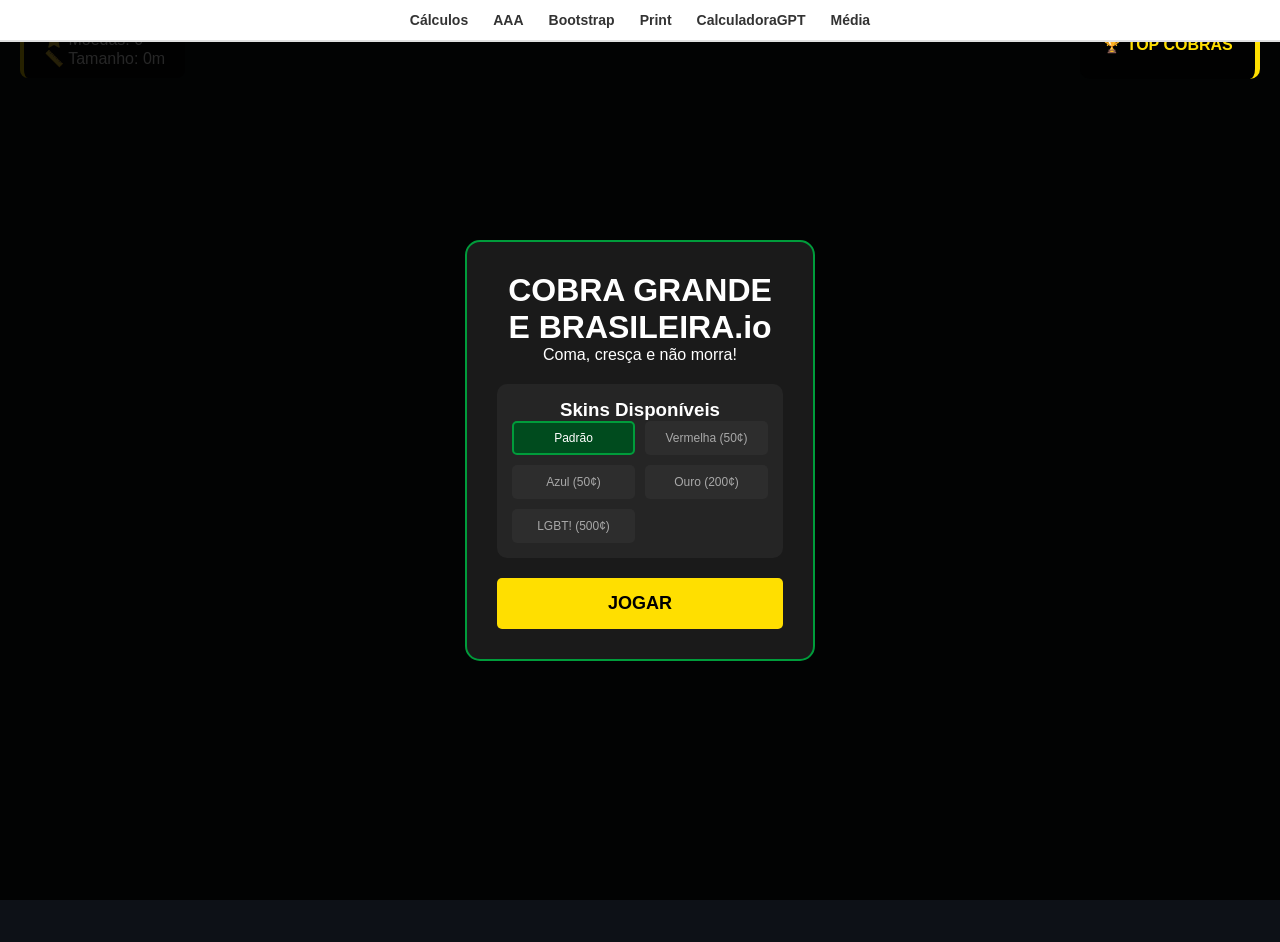
<file: Sala8-ExercicioJS/AAA/index.html>
<!DOCTYPE html>
<html lang="pt-br">
<head>
    <meta charset="UTF-8">
    <title>🇧🇷 COBRA GRANDE .io</title>
    <link rel="stylesheet" href="style.css">
</head>
<body>

    <!-- NAV COM FUNDO BRANCO E SEM SOBREPOSIÇÃO -->
    <nav class="top-nav">
        <a href="../Calculos/">Cálculos</a>
        <a href="../AAA/">AAA</a>
        <a href="../bootstrap5/">Bootstrap</a>
        <a href="../print/">Print</a>
        <a href="../calculadoraGPT">CalculadoraGPT</a>
        <a href="../media">Média</a>
    </nav>

    <div id="ui">
        <div class="score-board">
            <p>⭐ Moedas: <span id="coinCount">0</span></p>
            <p>📏 Tamanho: <span id="currentScore">0</span>m</p>
        </div>
    </div>

    <!-- MENU PRINCIPAL / MORTE / LOJA -->
    <div id="menu">
        <div class="box">
            <h1 id="menuTitle">COBRA GRANDE E BRASILEIRA.io </h1>
            <p id="statsText">Coma, cresça e não morra!</p>
            
            <div class="shop-section">
                <h3>Skins Disponíveis</h3>
                <div class="skin-list">
                    <button class="skin-btn active" data-color="#009c3b" data-price="0">Padrão</button>
                    <button class="skin-btn" data-color="#ff0000" data-price="50">Vermelha (50¢)</button>
                    <button class="skin-btn" data-color="#0000ff" data-price="50">Azul (50¢)</button>
                    <button class="skin-btn" data-color="#ffd700" data-price="200">Ouro (200¢)</button>
                    <button class="skin-btn" data-color="lgbt" data-price="100">LGBT! (500¢)</button>
                </div>
            </div>

            <button id="startBtn">JOGAR</button>
        </div>
    </div>

    <div id="leaderboard">
        <h3>🏆 TOP COBRAS</h3>
        <div id="leaderList"></div>
    </div>

    <canvas id="gameCanvas"></canvas>
    
    <script src="script.js"></script>
</body>
</html>
</file>
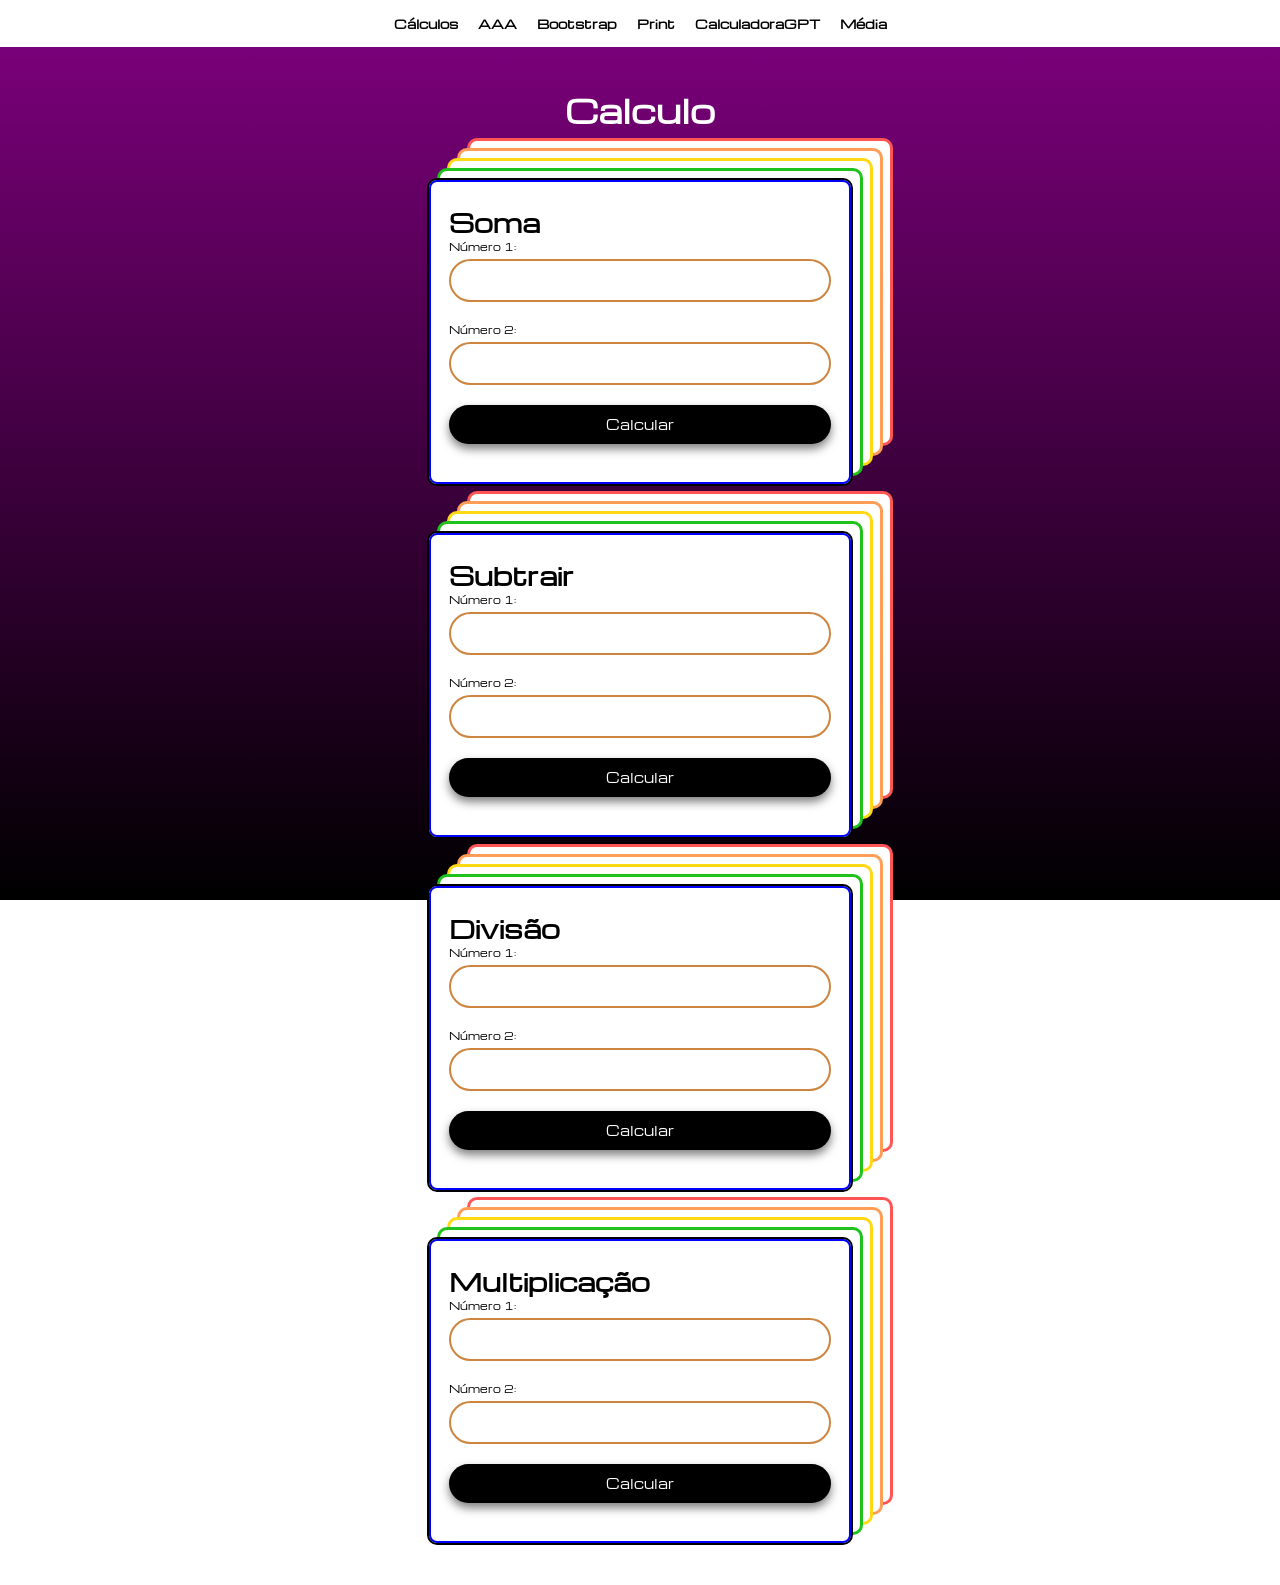
<file: Sala8-ExercicioJS/Calculos/index.html>
<!DOCTYPE html>
<html lang="pt-br">
<head>
    <meta charset="UTF-8">
    <meta name="viewport" content="width=device-width, initial-scale=1.0">
    <link rel="stylesheet" href="style.css">
    <link rel="preconnect" href="https://fonts.googleapis.com">
    <link rel="preconnect" href="https://fonts.gstatic.com" crossorigin>
    <link href="https://fonts.googleapis.com/css2?family=Michroma&display=swap" rel="stylesheet">
    <title>Calculo</title>
</head>
<body>

    <nav class="main-nav">
        <a href="../Calculos/">Cálculos</a>
        <a href="../AAA/">AAA</a>
        <a href="../bootstrap5/">Bootstrap</a>
        <a href="../print/">Print</a>
        <a href="../calculadoraGPT">CalculadoraGPT</a>
        <a href="../media">Média</a>
    </nav>

    <!-- Wrapper para centralizar apenas o conteúdo -->
    <div class="content-wrapper">
        <h1>Calculo</h1> 
        
        <div>
            <h2>Soma</h2>
            <label for="n1">Número 1:</label>
            <input type="number" id="n1">
            <label for="n2">Número 2:</label>
            <input type="number" id="n2">
            <button onclick="somar()">Calcular</button>
            <p id="resposta1"></p>
        </div>

        <div>
            <h2>Subtrair</h2>
            <label for="n3">Número 1:</label>
            <input type="number" id="n3">
            <label for="n4">Número 2:</label>
            <input type="number" id="n4">
            <button onclick="sub()">Calcular</button>
            <p id="resposta2"></p>
        </div>

        <div>
            <h2>Divisão</h2>
            <label for="n5">Número 1:</label>
            <input type="number" id="n5">
            <label for="n6">Número 2:</label>
            <input type="number" id="n6">
            <button onclick="div()">Calcular</button>
            <p id="resposta3"></p>
        </div>

        <div>
            <h2>Multiplicação</h2>
            <label for="n7">Número 1:</label>
            <input type="number" id="n7">
            <label for="n8">Número 2:</label>
            <input type="number" id="n8">
            <button onclick="mult()">Calcular</button>
            <p id="resposta4"></p>
        </div>
    </div>

    <script src="script.js"></script>
</body>
</html>
</file>
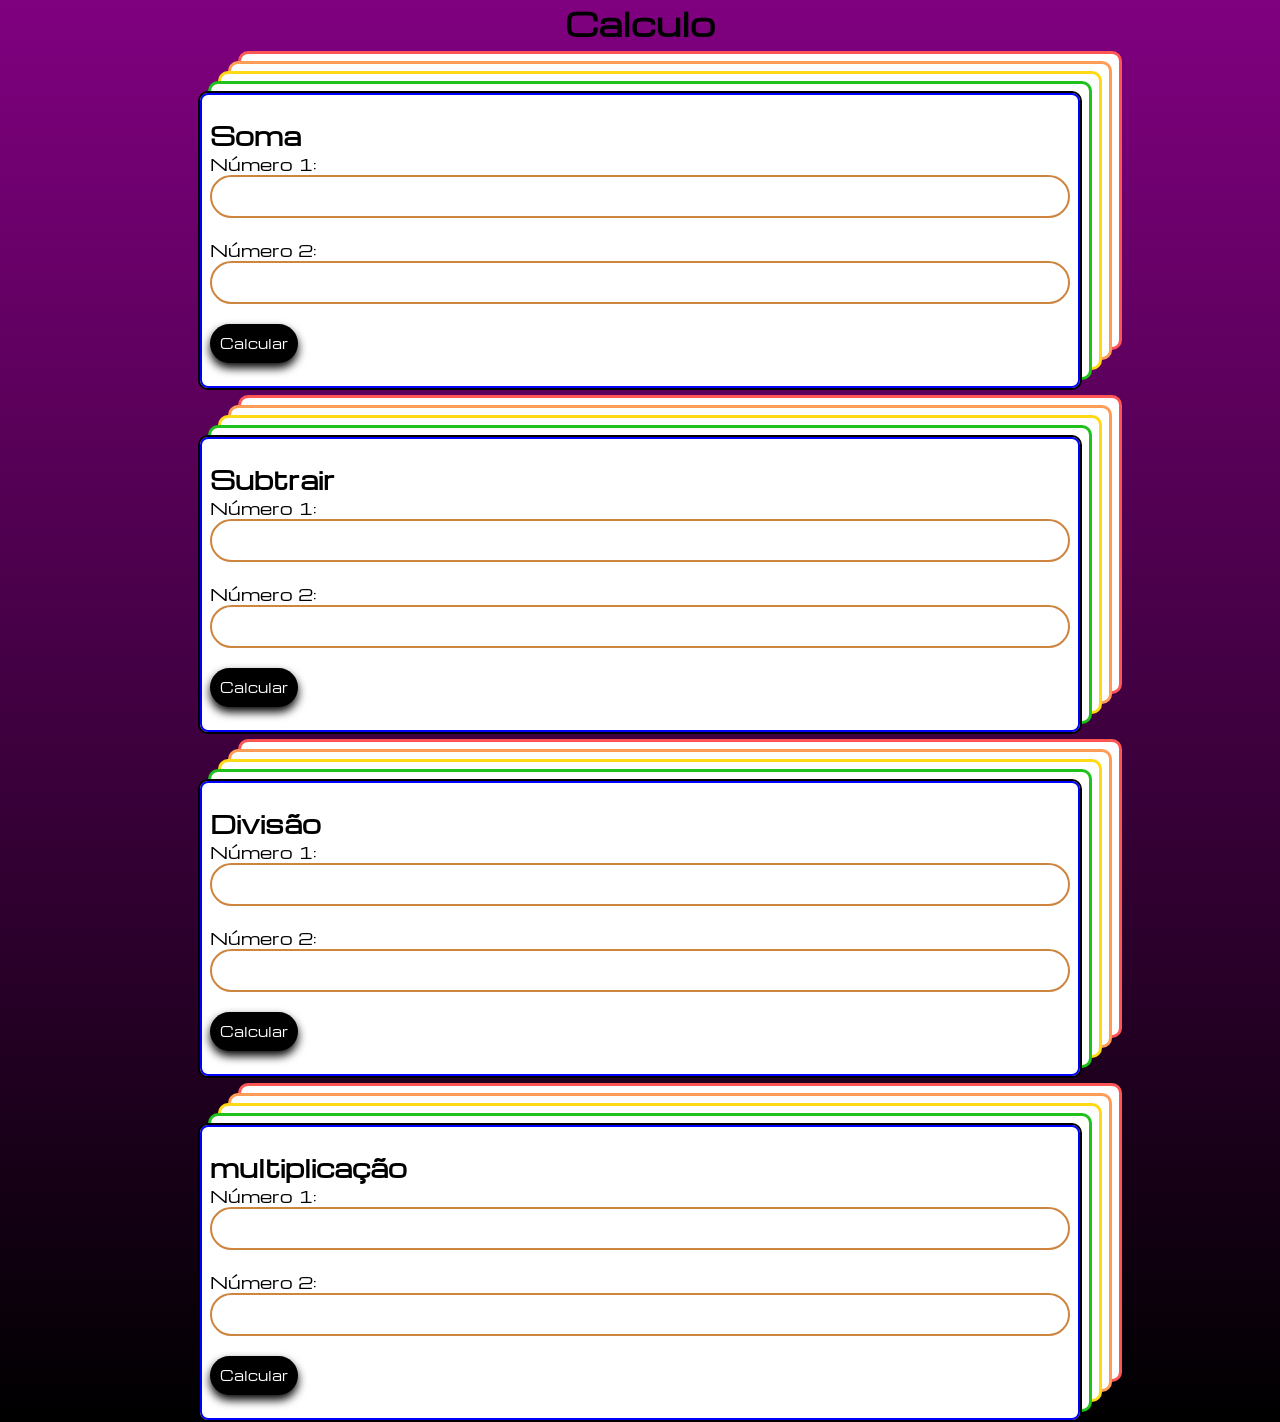
<file: Sala8-ExercicioJS/logicaJS/index.html>
<!DOCTYPE html>
<html lang="en">
<head>
    <meta charset="UTF-8">
    <meta name="viewport" content="width=device-width, initial-scale=1.0">
    <link rel="stylesheet" href="style.css">
    <link rel="preconnect" href="https://fonts.googleapis.com">
    <link rel="preconnect" href="https://fonts.gstatic.com" crossorigin>
    <link href="https://fonts.googleapis.com/css2?family=Michroma&display=swap" rel="stylesheet">
    <title>Calculo</title>
    
</head>
<body>

    <h1>Calculo</h1> 
    <div>
     <h2>Soma</h2>
        <label for="">Número 1:</label>
        <input type="number" id="n1">
        <label for="">Número 2:</label>
        <input type="number" id="n2">
        <button onclick="somar()">Calcular</button>
        <p id="resposta1"></p>
    </div>
    <div>
        <h2>Subtrair</h2>
        <label for="">Número 1:</label>
        <input type="number" id="n3">
        <label for="">Número 2:</label>
        <input type="number" id="n4">
        <button onclick="sub()">Calcular</button>
        <p id="resposta2"></p>
    </div>
    <div>
        <h2>Divisão</h2>
        <label for="">Número 1:</label>
        <input type="number" id="n5">
        <label for="">Número 2:</label>
        <input type="number" id="n6">
        <button onclick="div()">Calcular</button>
        <p id="resposta3"></p>
    </div>
    <div>
        <h2>multiplicação</h2>
        <label for="">Número 1:</label>
        <input type="number" id="n7">
        <label for="">Número 2:</label>
        <input type="number" id="n8">
        <button onclick="mult()">Calcular</button>
        <p id="resposta4"></p>
        </div>
     <script src="script.js"></script>
</body>
</html>
</file>
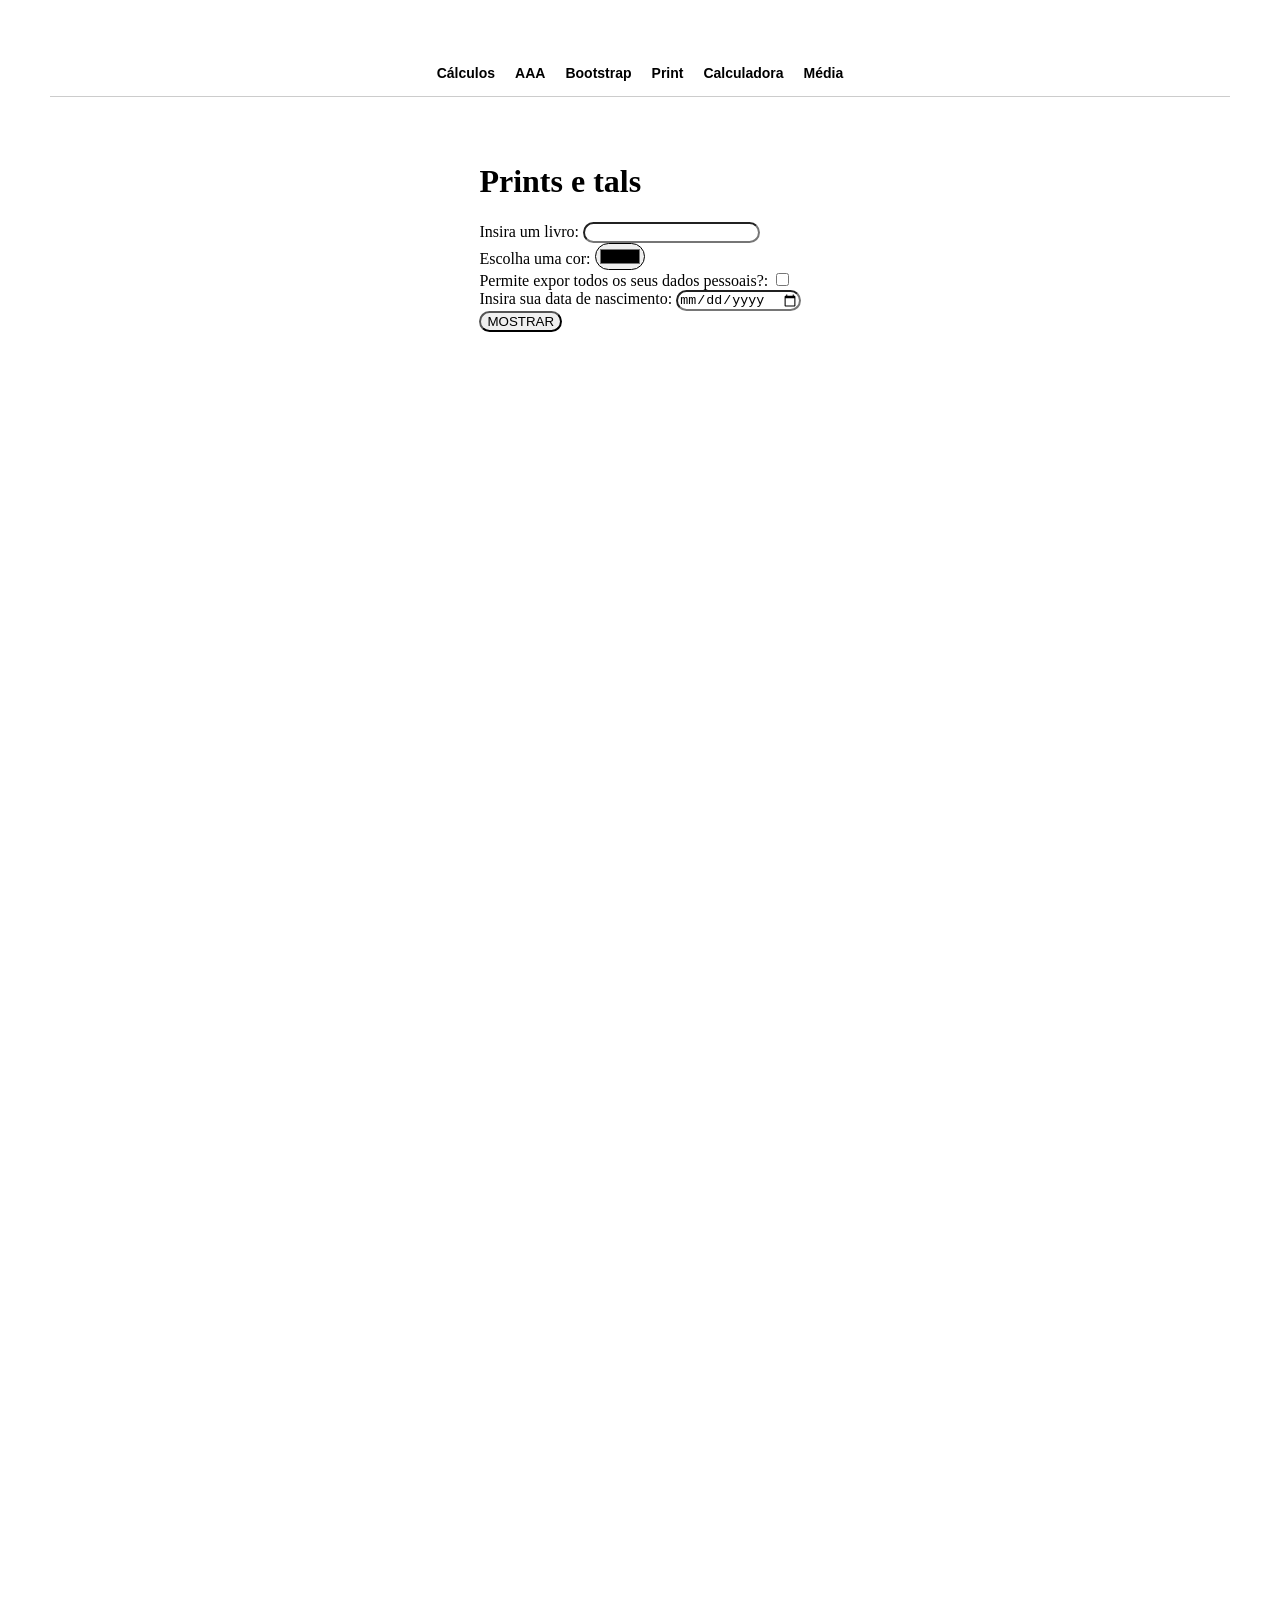
<file: Sala8-ExercicioJS/print/index.html>
<!DOCTYPE html>
<html lang="pt-br">
<head>
    <meta charset="UTF-8">
    <meta name="viewport" content="width=device-width, initial-scale=1.0">
    <link rel="stylesheet" href="style.CSS">
    <title>Prints e tals</title>
</head>
<body>

    <!-- NAV AJUSTADA: FUNDO BRANCO E LINKS VISÍVEIS -->
    <nav class="main-nav">
        <a href="../Calculos/">Cálculos</a>
        <a href="../AAA/">AAA</a>
        <a href="../bootstrap5/">Bootstrap</a>
        <a href="../print/">Print</a>
        <a href="../calculadoraGPT">Calculadora</a>
        <a href="../media">Média</a>
    </nav>

    <main>
        <h1>Prints e tals</h1>
        
        <label for="AI1">Insira um livro:</label>
        <input type="text" id="AI1"><br>

        <label for="AI2">Escolha uma cor:</label>
        <input type="color" id="AI2"><br>

        <label for="AI3">Permite expor todos os seus dados pessoais?:</label>
        <input type="checkbox" id="AI3"><br>

        <label for="AI4">Insira sua data de nascimento:</label>
        <input type="date" id="AI4"><br>

        <button onclick="mostrar()">MOSTRAR</button>
    </main>

    <div class="print" id="print">
        <p id="printTexto"></p>
        <p id="printCor"></p>
        <p id="printCheck"></p>
        <p id="printData"></p>
    </div>

    <script src="script.js"></script>
</body>
</html>
</file>
<file: Sala8-ExercicioJS/AAA/style.css>
body { margin: 0; overflow: hidden; background: #0d1117; font-family: sans-serif; color: white; }
canvas { display: block; }
#ui { position: fixed; top: 20px; left: 20px; z-index: 10; pointer-events: none; }
.score-board { background: rgba(0,0,0,0.7); padding: 10px 20px; border-radius: 8px; border-left: 4px solid #ffdf00; }

#menu { position: fixed; inset: 0; background: rgba(0,0,0,0.85); display: flex; justify-content: center; align-items: center; z-index: 100; }
.box { background: #1a1a1a; padding: 30px; border-radius: 15px; border: 2px solid #009c3b; width: 350px; text-align: center; }

.shop-section { margin: 20px 0; padding: 15px; background: #252525; border-radius: 10px; }
.skin-list { display: grid; grid-template-columns: 1fr 1fr; gap: 10px; }
.skin-btn { padding: 8px; cursor: pointer; border: 2px solid transparent; background: #333; color: white; border-radius: 5px; font-size: 12px; }
.skin-btn.active { border-color: #009c3b; background: #004b1e; }
.skin-btn.locked { opacity: 0.6; }

#startBtn { width: 100%; padding: 15px; background: #ffdf00; color: #000; border: none; font-weight: bold; cursor: pointer; border-radius: 5px; font-size: 18px; }

#leaderboard {
    position: fixed;
    top: 20px;
    right: 20px;
    background: rgba(0, 0, 0, 0.7);
    padding: 15px;
    border-radius: 10px;
    border-right: 5px solid #ffdf00;
    min-width: 180px;
    pointer-events: none;
}

#leaderboard h3 { 
    margin: 0 0 10px 0; 
    font-size: 16px; 
    color: #ffdf00; 
    text-align: center;
}

.leader-item {
    display: flex;
    justify-content: space-between;
    font-size: 14px;
    margin-bottom: 5px;
}

.leader-item.player { color: #00ff00; font-weight: bold; }

/* Reset básico para evitar espaços vazios */
* {
    margin: 0;
    padding: 0;
    box-sizing: border-box;
}

body {
    margin: 0;
    font-family: 'Segoe UI', Tahoma, Geneva, Verdana, sans-serif;
    display: flex;
    flex-direction: column; /* Coloca a nav em cima e o jogo embaixo */
    height: 100vh;
    overflow: hidden; /* Evita barras de rolagem no jogo */
}

/* ESTILO DA NAV - FUNDO BRANCO E SEM SOBREPOR */
.top-nav {
    background-color: #ffffff;
    width: 100%;
    padding: 12px 20px;
    display: flex;
    justify-content: center;
    gap: 25px;
    border-bottom: 2px solid #e0e0e0;
    position: relative; /* Garante que ela ocupe espaço real no topo */
    z-index: 1000;
}

.top-nav a {
    text-decoration: none;
    color: #333;
    font-weight: 600;
    font-size: 14px;
    transition: color 0.3s;
}

.top-nav a:hover {
    color: #009c3b; /* Cor verde temática ao passar o mouse */
}

/* Ajuste no Canvas para preencher o resto da tela */
#gameCanvas {
    flex-grow: 1;
    background-color: #111; /* Cor de fundo do jogo */
    display: block;
}

/* Mantém a UI e o Menu flutuando sobre o Canvas, não sobre a Nav */
#ui, #menu, #leaderboard {
    position: absolute;
    z-index: 10;
}
</file>
<file: Sala8-ExercicioJS/Calculos/style.css>
* {
    padding: 0;
    margin: 0;
    box-sizing: border-box;
    font-family: 'Michroma', sans-serif;
}

body {
    display: flex;
    flex-direction: column;
    min-height: 100vh;
    /* FUNDO DE ANTES: */
    background-image: linear-gradient(to bottom, purple, black);
    background-attachment: fixed; /* Mantém o fundo parado ao rolar */
}

/* NAV - FUNDO BRANCO E SEM SOBREPOR */
.main-nav {
    background-color: white; /* Nav branca como você pediu */
    width: 100%;
    padding: 15px 0;
    display: flex;
    justify-content: center;
    gap: 20px;
    position: relative; 
    z-index: 1000;
}

.main-nav a {
    text-decoration: none;
    color: black;
    font-size: 12px;
    font-weight: bold;
}

/* Centralização do conteúdo abaixo da nav */
.content-wrapper {
    flex-grow: 1;
    display: flex;
    align-items: center;
    justify-content: center;
    flex-direction: column;
    gap: 5vh;
    padding: 40px 20px;
}

h1 {
    color: white;
}

/* Estilo das caixas de cálculo */
.content-wrapper div {
    border: 2px solid black;
    padding: 25px 20px; /* Aumentei um pouco o padding lateral */
    border-radius: 10px;
    background-color: white;
    box-shadow: blue 0px 0px 0px 2px inset, 
                rgb(255, 255, 255) 10px -10px 0px -3px, rgb(31, 193, 27) 10px -10px, 
                rgb(255, 255, 255) 20px -20px 0px -3px, rgb(255, 217, 19) 20px -20px, 
                rgb(255, 255, 255) 30px -30px 0px -3px, rgb(255, 156, 85) 30px -30px, 
                rgb(255, 255, 255) 40px -40px 0px -3px, rgb(255, 85, 85) 40px -40px;
}

label {
    margin-bottom: 5px;
    display: block;
    text-align: left;
    width: 100%;
    font-size: 10px;
}

input {
    width: 100%;
    padding: 10px;
    border-radius: 999px;
    border: peru 2px solid;
    margin-bottom: 20px;
    outline: none;
}

button {
    padding: 10px 20px;
    border-radius: 999px;
    border: none;
    background-color: black;
    color: white;
    cursor: pointer;
    transition: background-color 0.3s ease;
    box-shadow: 0px 5px 10px rgba(0, 0, 0, 0.5);
    width: 100%;
}

button:hover {
    background-color: rgb(219, 35, 97);
}

p {
    margin-top: 15px;
    text-align: center;
    font-size: 14px;
}
</file>
<file: Sala8-ExercicioJS/logicaJS/style.css>
*{
    padding: 0%;
    margin: 0%;
    box-sizing: border-box;
    font-family: Michroma;
}

body{
    display: flex;
    align-items: center;
    justify-content: center;
    flex-direction: column;
    gap: 5vh;
    min-height: 100vh;
    height: auto;
    background-image: linear-gradient(to bottom, purple, black);
    font-family: arial;
}

div{
    border: 2px solid black;
    padding: 10px;
    border-radius: 10px;
    padding-bottom: 25px;
    padding-top: 25px;
    background-color: white;

    box-shadow: blue 0px 0px 0px 2px inset, rgb(255, 255, 255) 10px -10px 0px -3px, rgb(31, 193, 27) 10px -10px, rgb(255, 255, 255) 20px -20px 0px -3px, rgb(255, 217, 19) 20px -20px, rgb(255, 255, 255) 30px -30px 0px -3px, rgb(255, 156, 85) 30px -30px, rgb(255, 255, 255) 40px -40px 0px -3px, rgb(255, 85, 85) 40px -40px;
}

label{
    margin-bottom: -20px;
    text-align: left;
    width: 100%;
}

input{
    width: 100%;
    padding: 10px;
    border-radius: 999px;
    border: none;
    border: peru 2px solid;
    margin-bottom: 20px;
}

button{
    padding: 10px;
    border-radius: 999px;
    border: none;
    background-color: black;
    color: white;
    cursor: pointer;
    transition: background-color 0.3s ease;
    box-shadow: 0px 5px 10px rgb(0, 0, 0);
}

button:hover{
    background-color: rgb(219, 35, 97);
}
</file>
<file: Sala8-ExercicioJS/print/style.CSS>
*{
    margin: none;
    padding: none;
    box-sizing: border-box;
}

body{
    padding: 50px;
    display: flex;
    flex-direction: column;
    align-items: center;
    justify-content: center;
    gap: 5vh
}

input{
    border-radius: 999px;
}

button{
    border-radius: 999px;
}

button:hover{
    background-color: rgb(199, 29, 171);
}

div{
    width: 100rem;
    height: 100rem;
}

/* Estilo para a Nav */
.main-nav {
    background-color: white;
    width: 100%;
    padding: 15px 0;
    display: flex;
    justify-content: center;
    gap: 20px;
    border-bottom: 1px solid #ccc;
    position: relative; /* Ocupa espaço e empurra o conteúdo para baixo */
    z-index: 1000;
}

.main-nav a {
    text-decoration: none;
    color: black;
    font-weight: bold;
    font-family: Arial, sans-serif;
    font-size: 14px;
}

/* Garante que o body não esconda a nav */
body {
    margin: 0;
    display: flex;
    flex-direction: column;
}
</file>
